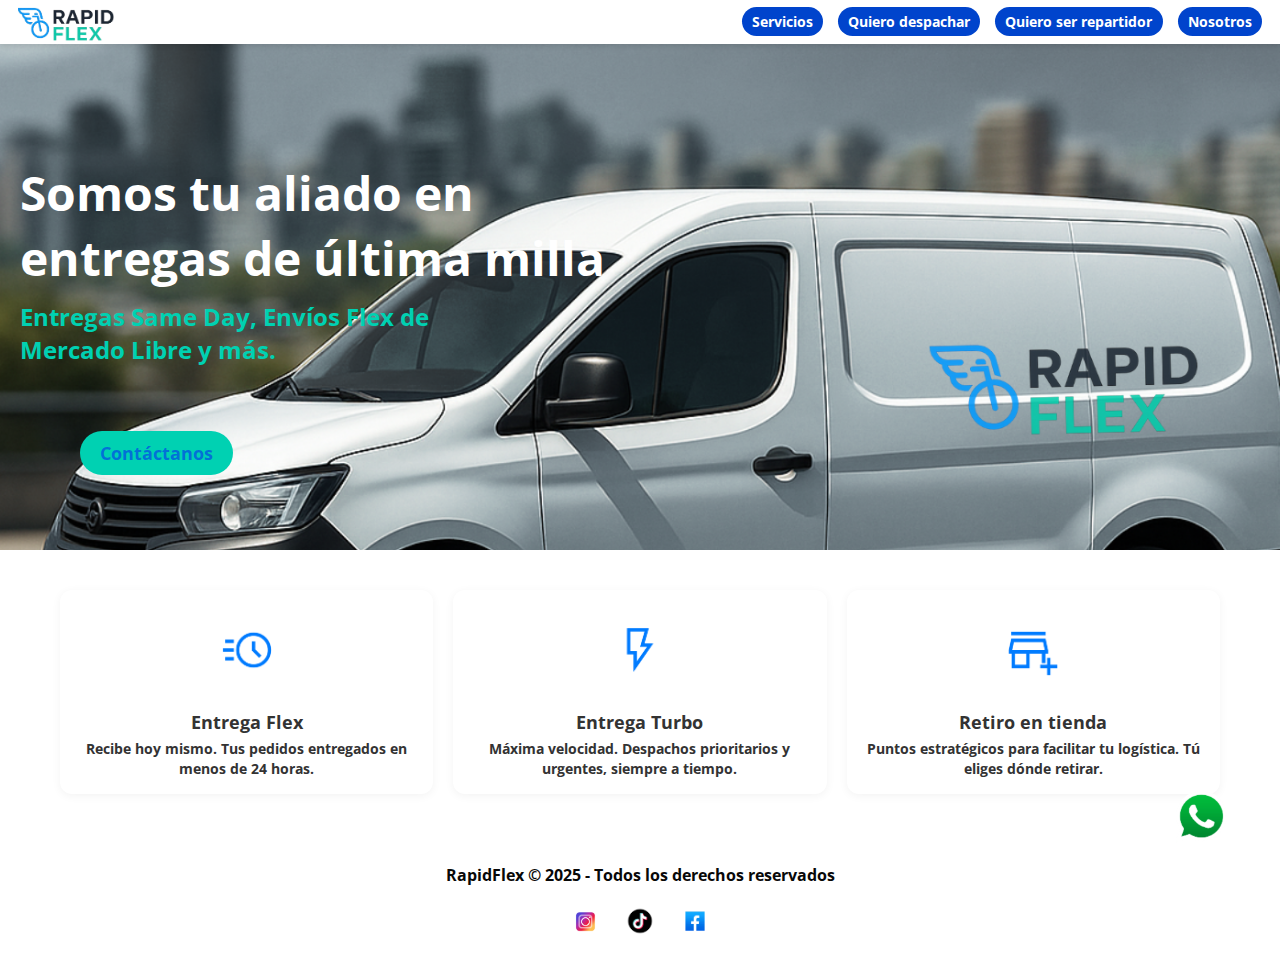
<file: index.html>
<!DOCTYPE html>
<html lang="es">
<head>
  <meta charset="UTF-8" />
  <meta name="viewport" content="width=device-width, initial-scale=1.0" />
  <title>RapidFlex - Entregas de Última Milla</title>
  <link href="https://fonts.googleapis.com/css2?family=Open+Sans:wght@400;700&display=swap" rel="stylesheet" />
  <link href="estilos.css" rel="stylesheet" />
</head>
<body>
  <header>
    <nav>
      <div class="nav-logo">
        <img src="logo.png" alt="Logo" />
      </div>
      <div class="nav-links">
        <a href="#">Servicios</a>
        <a href="#">Quiero despachar</a>
        <a href="javascript:void(0)" onclick="openModal('modalRepartidor')">Quiero ser repartidor</a>
        <a href="#">Nosotros</a>
      </div>
    </nav>

    <div class="hero-text">
      <h1>Somos tu aliado en entregas de última milla</h1>
      <p>Entregas Same Day, Envíos Flex de <br>
        Mercado Libre y más.</p>
      <a href="javascript:void(0)" class="btn-cotiza" onclick="openModal('modalEmpresa')">Contáctanos</a>

    </div>
  </header>

  <section class="servicios">
    <div class="servicio">
      <img src="tiempo.png" alt="Entrega Flex" />
      <h2>Entrega Flex</h2>
      <p>Recibe hoy mismo. Tus pedidos entregados en menos de 24 horas.</p>
    </div>
    <div class="servicio">
      <img src="rayo.png" alt="Entrega Turbo" />
      <h2>Entrega Turbo</h2>
      <p>Máxima velocidad. Despachos prioritarios y urgentes, siempre a tiempo.</p>
    </div>
    <div class="servicio">
      <img src="local.png" alt="Retiro en tienda" />
      <h2>Retiro en tienda</h2>
      <p>Puntos estratégicos para facilitar tu logística. Tú eliges dónde retirar.</p>
    </div>
  </section>

  <footer>
    RapidFlex &copy; 2025 - Todos los derechos reservados
    <div class="redes-sociales">
      <a href="https://www.instagram.com/rapidflex.flex/" target="_blank">
        <img src="instagram.png" alt="Instagram" />
      </a>
      <a href="https://www.tiktok.com/@rapid.flex" target="_blank">
        <img src="tiktok.png" alt="TikTok" />
      </a>
      <a href="https://www.facebook.com/profile.php?id=61577021292544" target="_blank">
        <img src="facebook.png" alt="Facebook" />
      </a>
    </div>
  </footer>

  <a href="https://wa.me/56949399570?text=Hola,%20quiero%20más%20información" target="_blank" class="whatsapp-float" title="Escríbenos por WhatsApp">
    <img src="Whatsapapp.png" alt="WhatsApp" />
  </a>

<!-- MODAL Cotiza -->
<div id="modalEmpresa" class="modal">
  <div class="modal-content">
    <span class="close-btn" onclick="closeModal('modalEmpresa')">&times;</span>
    <h2>Cotización</h2>
    <form id="empresaForm">
      <input type="text" name="nombre" placeholder="Nombre" required>
      <input type="email" name="email" placeholder="Email" required>
      <input type="tel" name="telefono" placeholder="Teléfono" required>
      <textarea name="mensaje" rows="4" placeholder="Mensaje" required></textarea>
      <input type="hidden" name="status" value="Nuevo">
      <button type="submit">Enviar</button>
      <div class="loader" id="loaderEmpresa"></div>
    </form>
  </div>
</div>

<!-- MODAL Repartidor -->
<div id="modalRepartidor" class="modal">
  <div class="modal-content">
    <span class="close-btn" onclick="closeModal('modalRepartidor')">&times;</span>
    <h2>Registro Repartidor</h2>
    <form id="repartidorForm">
      <input type="text" name="nombre" placeholder="Nombre" required>
      <input type="email" name="email" placeholder="Email" required>
      <input type="tel" name="telefono" placeholder="Teléfono" required>
      <textarea name="mensaje" rows="4" placeholder="Mensaje" required></textarea>
      <input type="hidden" name="status" value="Nuevo">
      <button type="submit">Enviar</button>
      <div class="loader" id="loaderRepartidor"></div>
    </form>
  </div>
</div>


<script src="rapiflexd-script.js"></script>
</body>
</html>
</file>
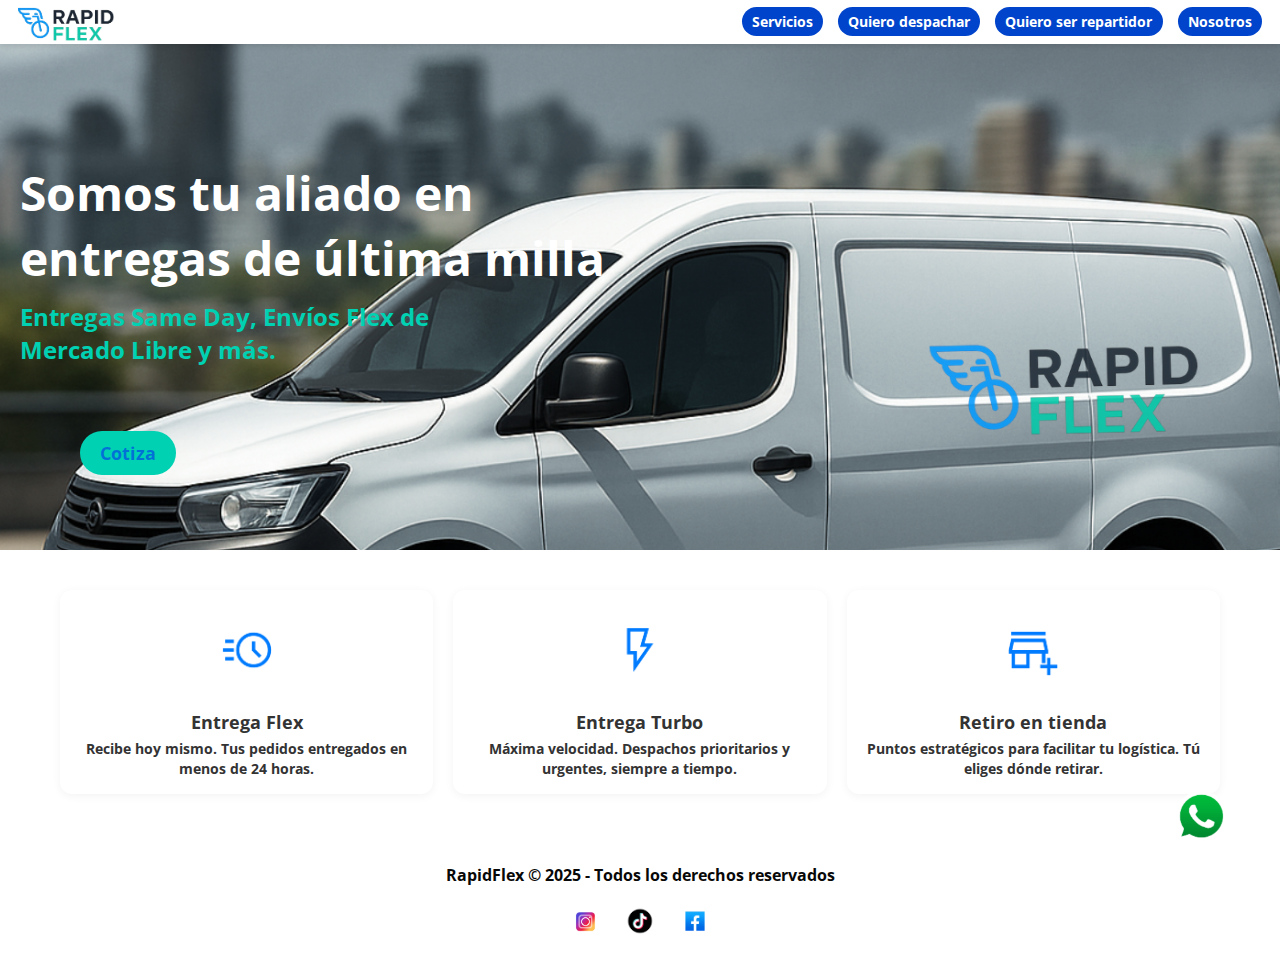
<file: rapidflexcorrejido.html>
<!DOCTYPE html>
<html lang="es">
<head>
  <meta charset="UTF-8" />
  <meta name="viewport" content="width=device-width, initial-scale=1.0" />
  <title>RapidFlex - Entregas de Última Milla</title>
  <link href="https://fonts.googleapis.com/css2?family=Open+Sans:wght@400;700&display=swap" rel="stylesheet" />
  <link href="estilos.css" rel="stylesheet" />
</head>
<body>
  <header>
    <nav>
      <div class="nav-logo">
        <img src="logo.png" alt="Logo" />
      </div>
      <div class="nav-links">
        <a href="#">Servicios</a>
        <a href="#">Quiero despachar</a>
        <a href="javascript:void(0)" onclick="openModal('modalRepartidor')">Quiero ser repartidor</a>
        <a href="#">Nosotros</a>
      </div>
    </nav>

    <div class="hero-text">
      <h1>Somos tu aliado en entregas de última milla</h1>
      <p>Entregas Same Day, Envíos Flex de <br>
        Mercado Libre y más.</p>
      <a href="javascript:void(0)" class="btn-cotiza" onclick="openModal('modalEmpresa')">Cotiza</a>

    </div>
  </header>

  <section class="servicios">
    <div class="servicio">
      <img src="tiempo.png" alt="Entrega Flex" />
      <h2>Entrega Flex</h2>
      <p>Recibe hoy mismo. Tus pedidos entregados en menos de 24 horas.</p>
    </div>
    <div class="servicio">
      <img src="rayo.png" alt="Entrega Turbo" />
      <h2>Entrega Turbo</h2>
      <p>Máxima velocidad. Despachos prioritarios y urgentes, siempre a tiempo.</p>
    </div>
    <div class="servicio">
      <img src="local.png" alt="Retiro en tienda" />
      <h2>Retiro en tienda</h2>
      <p>Puntos estratégicos para facilitar tu logística. Tú eliges dónde retirar.</p>
    </div>
  </section>

  <footer>
    RapidFlex &copy; 2025 - Todos los derechos reservados
    <div class="redes-sociales">
      <a href="https://www.instagram.com/rapidflex.flex/" target="_blank">
        <img src="instagram.png" alt="Instagram" />
      </a>
      <a href="https://www.tiktok.com/@rapid.flex" target="_blank">
        <img src="tiktok.png" alt="TikTok" />
      </a>
      <a href="https://www.facebook.com/profile.php?id=61577021292544" target="_blank">
        <img src="facebook.png" alt="Facebook" />
      </a>
    </div>
  </footer>

  <a href="https://wa.me/56949399570?text=Hola,%20quiero%20más%20información" target="_blank" class="whatsapp-float" title="Escríbenos por WhatsApp">
    <img src="Whatsapapp.png" alt="WhatsApp" />
  </a>

<!-- MODAL Cotiza -->
<div id="modalEmpresa" class="modal">
  <div class="modal-content">
    <span class="close-btn" onclick="closeModal('modalEmpresa')">&times;</span>
    <h2>Cotización</h2>
    <form id="empresaForm">
      <input type="text" name="nombre" placeholder="Nombre" required>
      <input type="email" name="email" placeholder="Email" required>
      <input type="tel" name="telefono" placeholder="Teléfono" required>
      <textarea name="mensaje" rows="4" placeholder="Mensaje" required></textarea>
      <input type="hidden" name="status" value="Nuevo">
      <button type="submit">Enviar</button>
      <div class="loader" id="loaderEmpresa"></div>
    </form>
  </div>
</div>

<!-- MODAL Repartidor -->
<div id="modalRepartidor" class="modal">
  <div class="modal-content">
    <span class="close-btn" onclick="closeModal('modalRepartidor')">&times;</span>
    <h2>Registro Repartidor</h2>
    <form id="repartidorForm">
      <input type="text" name="nombre" placeholder="Nombre" required>
      <input type="email" name="email" placeholder="Email" required>
      <input type="tel" name="telefono" placeholder="Teléfono" required>
      <textarea name="mensaje" rows="4" placeholder="Mensaje" required></textarea>
      <input type="hidden" name="status" value="Nuevo">
      <button type="submit">Enviar</button>
      <div class="loader" id="loaderRepartidor"></div>
    </form>
  </div>
</div>


<script src="rapiflexd-script.js"></script>
</body>
</html>
</file>
<file: estilos.css>
@import url('https://fonts.googleapis.com/css2?family=Open+Sans:wght@400;700&display=swap');
@import url('https://fonts.googleapis.com/css2?family=Poppins:wght@400;600;700&display=swap');

.modal {
  display: none;
  position: fixed;
  z-index: 9999;
  left: 0;
  top: 0;
  width: 100%;
  height: 100%;
  background-color: rgba(0,0,0,0.6);
  backdrop-filter: blur(4px);
  align-items: center;
  justify-content: center;
}

.modal-content {
  background-color: #ffffff;
  padding: 30px;
  border-radius: 16px;
  box-shadow: 0 10px 25px rgba(0,0,0,0.2);
  width: 90%;
  max-width: 500px;
  position: relative;
  animation: fadeInUp 0.4s ease-out;
}

@keyframes fadeInUp {
  0% { opacity: 0; transform: translateY(50px); }
  100% { opacity: 1; transform: translateY(0); }
}

.close-btn {
  position: absolute;
  top: 12px;
  right: 16px;
  font-size: 28px;
  color: #888;
  cursor: pointer;
  font-weight: bold;
}

.modal form input,
.modal form textarea {
  width: 100%;
  padding: 12px;
  margin-bottom: 12px;
  border-radius: 8px;
  border: 1px solid #ccc;
  font-size: 16px;
}

.modal form button {
  padding: 12px 24px;
  background-color: #00d1b2;
  color: white;
  font-size: 16px;
  font-weight: bold;
  border: none;
  border-radius: 50px;
  cursor: pointer;
}

.loader {
  display: none;
  border: 4px solid #f3f3f3;
  border-top: 4px solid #00d1b2;
  border-radius: 50%;
  width: 28px;
  height: 28px;
  margin: 15px auto 0;
  animation: spin 1s linear infinite;
}

@keyframes spin {
  0% { transform: rotate(0deg); }
  100% { transform: rotate(360deg); }
}

    * {
      box-sizing: border-box;
      font-family: 'Open Sans', sans-serif;
      margin: 0;
      padding: 0;
    }

    body {
      background-color: #ffffff;
      color: #333;
    }

    header {
      position: relative;
      height: 550px;
      background-image: url('banner.png');
      background-size: cover;
      background-position: center;
    }

    nav {
      position: absolute;
      top: 0;
      left: 0;
      width: 100%;
      background-color: white;
      box-shadow: 0 2px 5px rgba(0, 0, 0, 0.1);
      z-index: 1000;
      padding: 4px 18px;
      display: flex;
      justify-content: space-between;
      align-items: center;
      flex-wrap: wrap;
      height: 8%;
    }

    .nav-logo img {
      width: 100px;
      height: auto;
      margin-top: -20px;
    }

    .nav-links {
      display: flex;
      flex-wrap: wrap;
      gap: 15px;
    }

    .nav-links a {
      padding: 6px 12px;
      background-color: #0044cc;
      color: white !important;
      font-size: 1rem;
      font-weight: bold;
      border-radius: 50px;
      text-decoration: none;
      transition: background-color 0.3s ease;
      zoom: 85%;
      margin-top: -32px;
      
    }

    .nav-links a:hover {
      background-color: #0033aa;
    }

    .hero-text {
      top: 160px;
      position: absolute;
      left: 20px;
      right: 20px;
      color: #ffffff;
      max-width: 600px;
     ;
    }

    .hero-text h1 {
      font-size: 3rem;
      margin-bottom: 10px;
      padding: -10px;
    }

    .hero-text p {
      font-size: 1.5rem;
      color: #00d1b2;
      font-weight: bold;
    }

    .btn-cotiza {
      display: inline-block;
      padding: 10px 20px;
      font-size: 1.1rem;
      color: #051df78c;
      background-color: #00d1b2;
      border: none;
      border-radius: 50px;
      text-decoration: none;
      font-weight: bold;
      transition: all 0.3s ease;
      margin-top: 65px;
      margin-left: 60px;
    }

    .btn-cotiza:hover {
      background-color: #009e92;
      color: white;
    }

    .servicios {
      display: grid;
      grid-template-columns: repeat(auto-fit, minmax(240px, 1fr));
      gap: 20px;
      padding: 40px 20px;
      background-color: #ffffff;
      max-width: 1200px;
      margin: 0 auto;
    }

    .servicio {
      background: #ffffff;
      padding: 15px;
      border-radius: 12px;
      box-shadow: 0 2px 10px rgba(0, 0, 0, 0.05);
      text-align: center;
    }

    .servicio img {
      width: 90px;
      height: 90px;
      margin-bottom: 10px;
    }

    .servicio h2 {
      font-size: 1.1rem;
      margin-bottom: 5px;
    }

    .servicio p {
      font-size: 0.9rem;
      line-height: 1.4;
      font-weight: bold;
    }

    footer {
      text-align: center;
      padding: 30px 20px;
      background: #ffffff;
      color: rgb(8, 8, 8);
      font-weight: bold;
    }

    .redes-sociales {
      margin-top: 15px;
      display: flex;
      justify-content: center;
      gap: 15px;
      flex-wrap: wrap;
    }

    .redes-sociales img {
      width: 40px;
      height: 40px;
      object-fit: contain;
      background: none;
      border: none;
      border-radius: 0;
      box-shadow: none;
      transition: transform 0.3s ease;
    }

    .redes-sociales img:hover {
      transform: scale(1.1);
    }

    .whatsapp-float {
      position: fixed;
      width: 120px;
      height: 120px;
      bottom: 20px;
      right: 20px;
      z-index: 999;
      cursor: pointer;
      transition: transform 0.3s ease;
    }

    .whatsapp-float img {
      width: 100%;
      height: auto;
      border-radius: 0;
      box-shadow: none;
    }

    .whatsapp-float:hover {
      transform: scale(1.1);
    }

    @media screen and (max-width: 768px) {
      .hero-text {
        top: 260px;
        text-align: left;
      }
    
      .hero-text h1 {
        font-size: 1.3rem;
        margin-bottom: 10px;
      }
    
      .hero-text p {
        font-size: 1.1rem;
        color: #00d1b2;
        font-weight: bold;
        margin-bottom: 25px;
      }
    
      .btn-cotiza {
        font-size: 1.5rem;
        padding: 20px 40px;
        margin-top: 20px;
        display: inline-block;
      }
    
      .nav-links {
        display: grid;
        grid-template-columns: repeat(2, 1fr); /* 2 columnas */
        gap: 16px;
        width: 100%;
        justify-content: center;
        margin-top: 30px;
        padding: 0 20px;
      }
    
      .nav-links a {
        background-color: #0314fd; /* Fondo negro */
        color: white !important;
        font-weight: bold;
        text-align: center;
        padding: 14px 12px;
        font-size: 1rem;
        border-radius: 50px; /* estilo pill */
        width: 100%;
        box-sizing: border-box;
        display: block;
      }
    
      .nav-links a:hover {
        background-color: #333;
      }
    }
</file>
